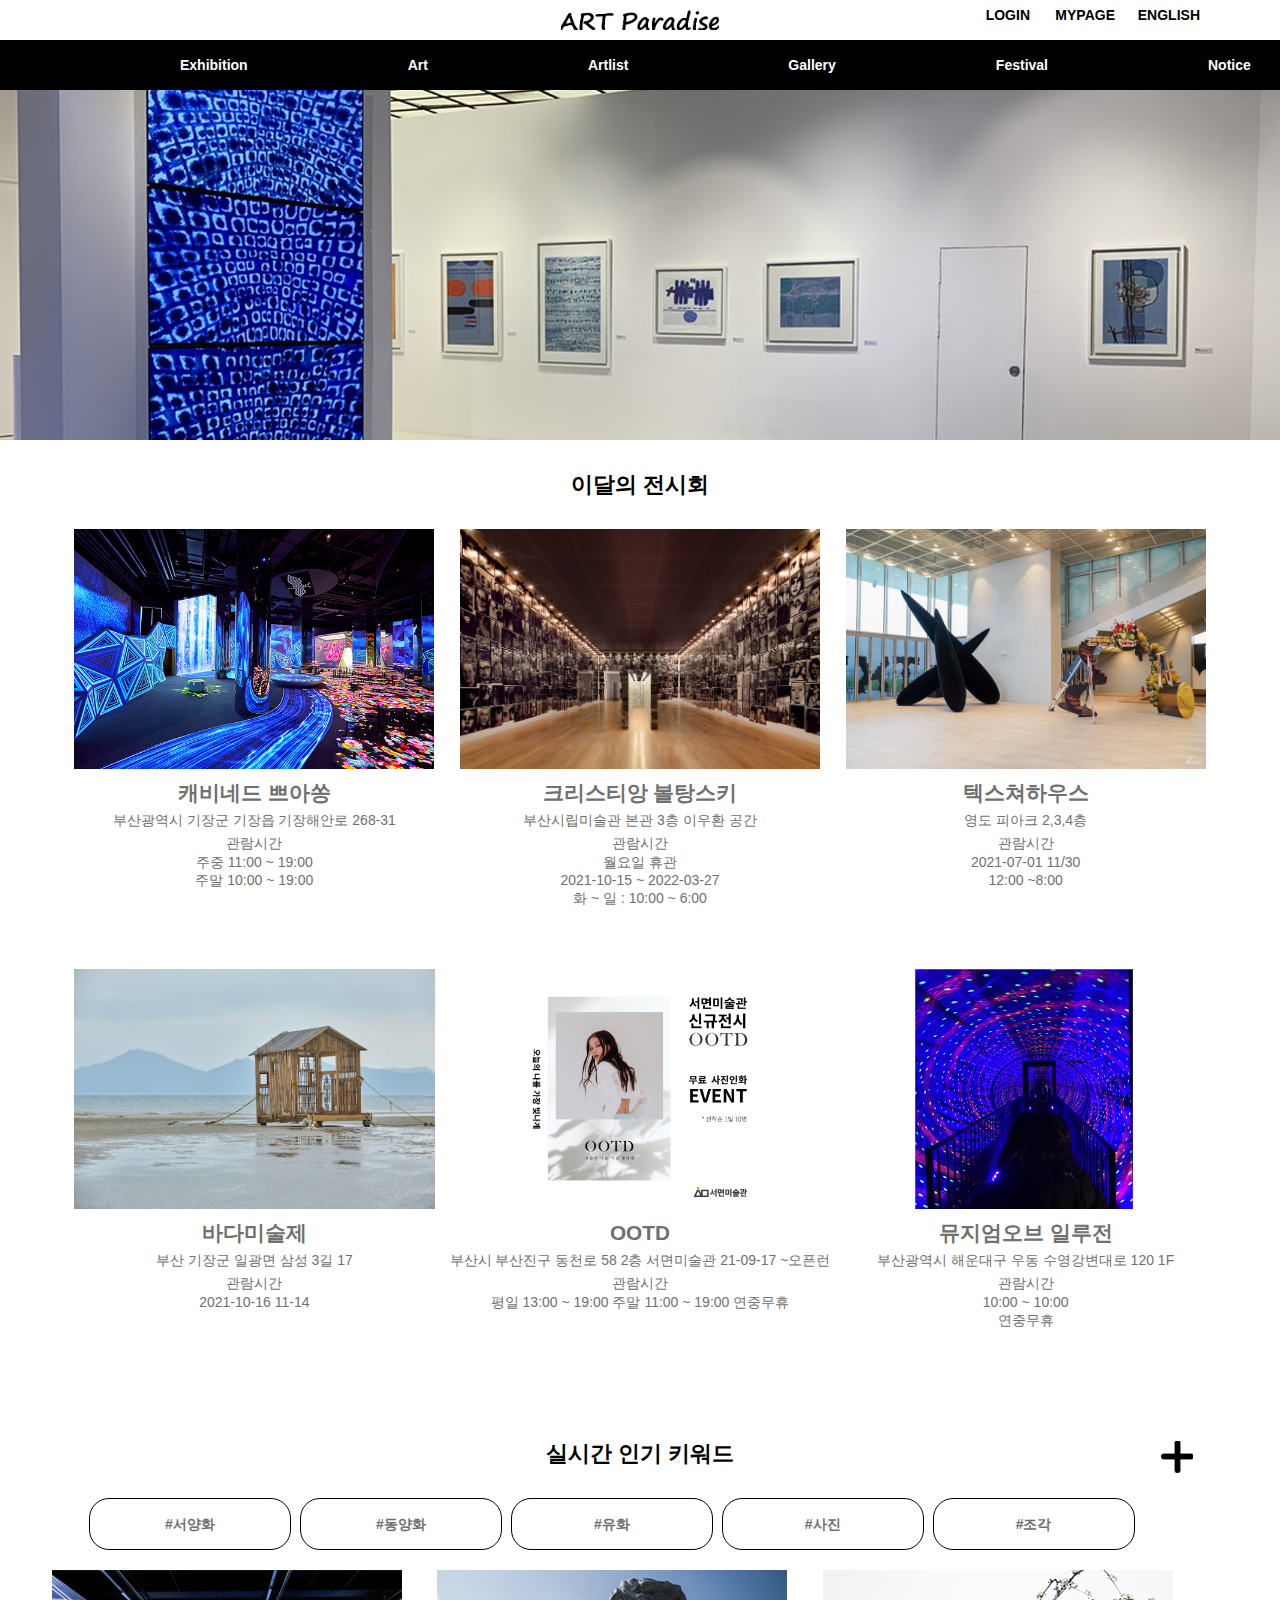
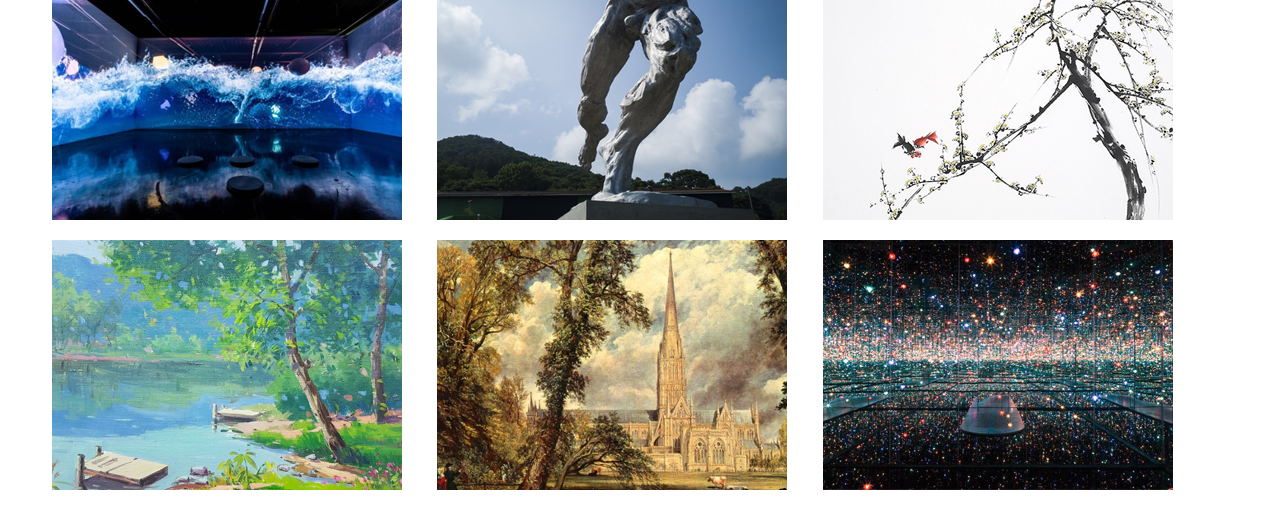
<file: index.html>
<!DOCTYPE html>
<html lang="ko">
<head>
  <meta charset="UTF-8">
  <meta http-equiv="X-UA-Compatible" content="IE=edge">
  <meta name="viewport" content="width=device-width, initial-scale=1.0">
  <title>Art Paradise</title>
  <link href="css/import.css" rel="stylesheet">
  <script src="js/jquery-1.12.3.js"></script>
  <script src="js/swiper-bundle.min.js"></script>
  <script src="js/main.js"></script>
</head>
<body>
  <div id="wrap">
    <header>
      <div class="inner">
      <h1><a href="#" class="hidden">Art Paradise</a></h1>
  
          <div class="dark">
            <a href="#" class="btn_search hidden">검색</a>
            <a href="#" class="btn_menu hidden">메뉴</a>
            
    <nav>
      <h2>메인네비게이션</h2>
      <ul class="clear">
        <li><a href="#" class="login">LOGIN</a></li>
        <li><a href="#" class="MYPAGE">MYPAGE</a></li>
        <li><a href="#" class="english">ENGLISH</a></li>
        <li><a href="sub_2.html">Exhibition</a></li>
        <li><a href="#">Art</a></li>
        <li><a href="sub_1.html">Artlist</a></li>
        <li><a href="#">Gallery</a></li>
        <li><a href="#">Festival</a></li>
        <li><a href="#">Notice</a></li>
      </ul>
    </div>
    </nav>
      </div>
  </header>
  <div id="container">
    <div id="visual">
      <div class="inner">
 
      </div>
    </div><!--#visual-->
    <h3>이달의 전시회</h3>
    <div class="v_img">
      <div class="inner">
        <ul class="clear">
          <li>
            <a href="#">
              <div class="v_img1">
              <h4>캐비네드 쁘아쏭</h4>
              <p>부산광역시 기장군 기장읍 기장해안로 268-31</p>
              
              <p class="date">관람시간  <br>
                주중 11:00 ~ 19:00
              <br>
                주말 10:00 ~ 19:00
              </div>
              </p>
            </a>
          </li>
          <li>
            <a href="#">
              <div class="v_img2">
              <h4>크리스티앙 볼탕스키</h4>
              <p>부산시립미술관 본관 3층 이우환 공간</p>
              <p class="date">관람시간<br>
                월요일 휴관<br>
                2021-10-15 ~ 2022-03-27<br>
                화 ~ 일 : 10:00 ~ 6:00
              </div>
              </p>
            </a>
          </li>
          <li>
            <a href="#">
              <div class="v_img3">
              <h4>텍스쳐하우스</h4>
              <p>영도 피아크 2,3,4층</p>
              <p class="date">관람시간<br>
                2021-07-01 11/30<br>
                12:00 ~8:00
              </div>
              </p>
            </a>
          </li>
          <li>
            <a href="#">
              <div class="v_img4">
              <h4>바다미술제</h4>
              <p>부산 기장군 일광면 삼성 3길 17</p>
              <p class="date">관람시간<br>
                2021-10-16 11-14
              </div>
              </p>
            </a>
          </li>
          <li>
            <a href="#">
              <div class="v_img5">
              <h4>OOTD</h4>
              <p>부산시 부산진구 동천로 58 2층 서면미술관
                21-09-17 ~오픈런
              </p>
              <p class="date">관람시간<br>
                평일 13:00 ~ 19:00
                주말 11:00 ~ 19:00
                    연중무휴
              </div>
              </p>
            </a>
          </li>
          <li>
            <a href="#">
              <div class="v_img6">
              <h4>뮤지엄오브 일루전</h4>
              <p>부산광역시 해운대구 우동 수영강변대로 120 1F
              </p>
              <p class="date">관람시간<br>
                10:00 ~ 10:00<br>
                    연중무휴
              </div>
              </p>
            </a>
          </li>
        </ul>
      </div><!--inner-->
    </div><!--v_img-->
    <div class="v_txt">
      <div class="inner">
      <h3>실시간 인기 키워드</h3>
      <a href="#" class="plus hidden">+</a>
      <div class="box">
        
        <a href="#">&#35;서양화</a>
        <a href="#">&#35;동양화</a>
        <a href="#">&#35;유화</a>
        <a href="#">&#35;사진</a>
        <a href="#">&#35;조각</a>
      <div class="v_i">
        <div class="inner">
      <ul class="clear">
       
        <li>
          <img src="img/c_con1.png" alt="이미지">
        </li>
        <li>
          <img src="img/c_con2.png" alt="이미지">
        </li>
        <li>
          <img src="img/c_con3.png" alt="이미지">
        </li>
        <li>
          <img src="img/c_con4.png" alt="이미지">
        </li>
        <li>
          <img src="img/c_con5.png" alt="이미지">
        </li>
        <li>
          <img src="img/c_con6.png" alt="이미지">
        </li>
     
      </ul>
    </div>
    </div><!--v_img-->
    </div><!--v_img-->
    </div><!--v_txt--> 
  </div><!--#container-->
  <footer>
    <div class="inner">
      <div class="notice">
        <ul class="clear">
          <li>
            <a href="#">공지사항</a>
          </li>
          <li>
            <a href="#">이용약관</a>
          </li>
          <li>
            <a href="#">회사소개</a>
          </li>
          <li>
            <a href="#">고객센터</a>
          </li>
        </ul>
      </div>
        <div class="notice_in">
          <div class="businessname">상호명 : 아트 파라다이스 Art Paradise</div>
          <div class="Business Registration">사업자 등록번호 : 000-00-00000 통신판매</div>
          <div class="CEO">대표 : 김아무개</div>
          <div class="Headquarters">본사 : 부산광역시 부산진구 서면복개로</div>
          <div class="TEL">051)123-4567</div>
          <div class="EMAIL">abcd@abcd.com</div>
        </div>
        <div class="sns">
          <div class="sns_01 clear">
          <a href="#" class="kaka hidden">카카오톡</a>
          <a href="#" class="fb hidden">페이스북</a>
          <a href="#" class="tw hidden">트위터</a>
          <a href="#" class="instar hidden">인스타</a>
          <a href="#" class="youtu hidden">유튜브</a>
          </div>
        </div>
    </div>
  </footer>
  </div><!--#wrap-->
</body>
</html>
</file>
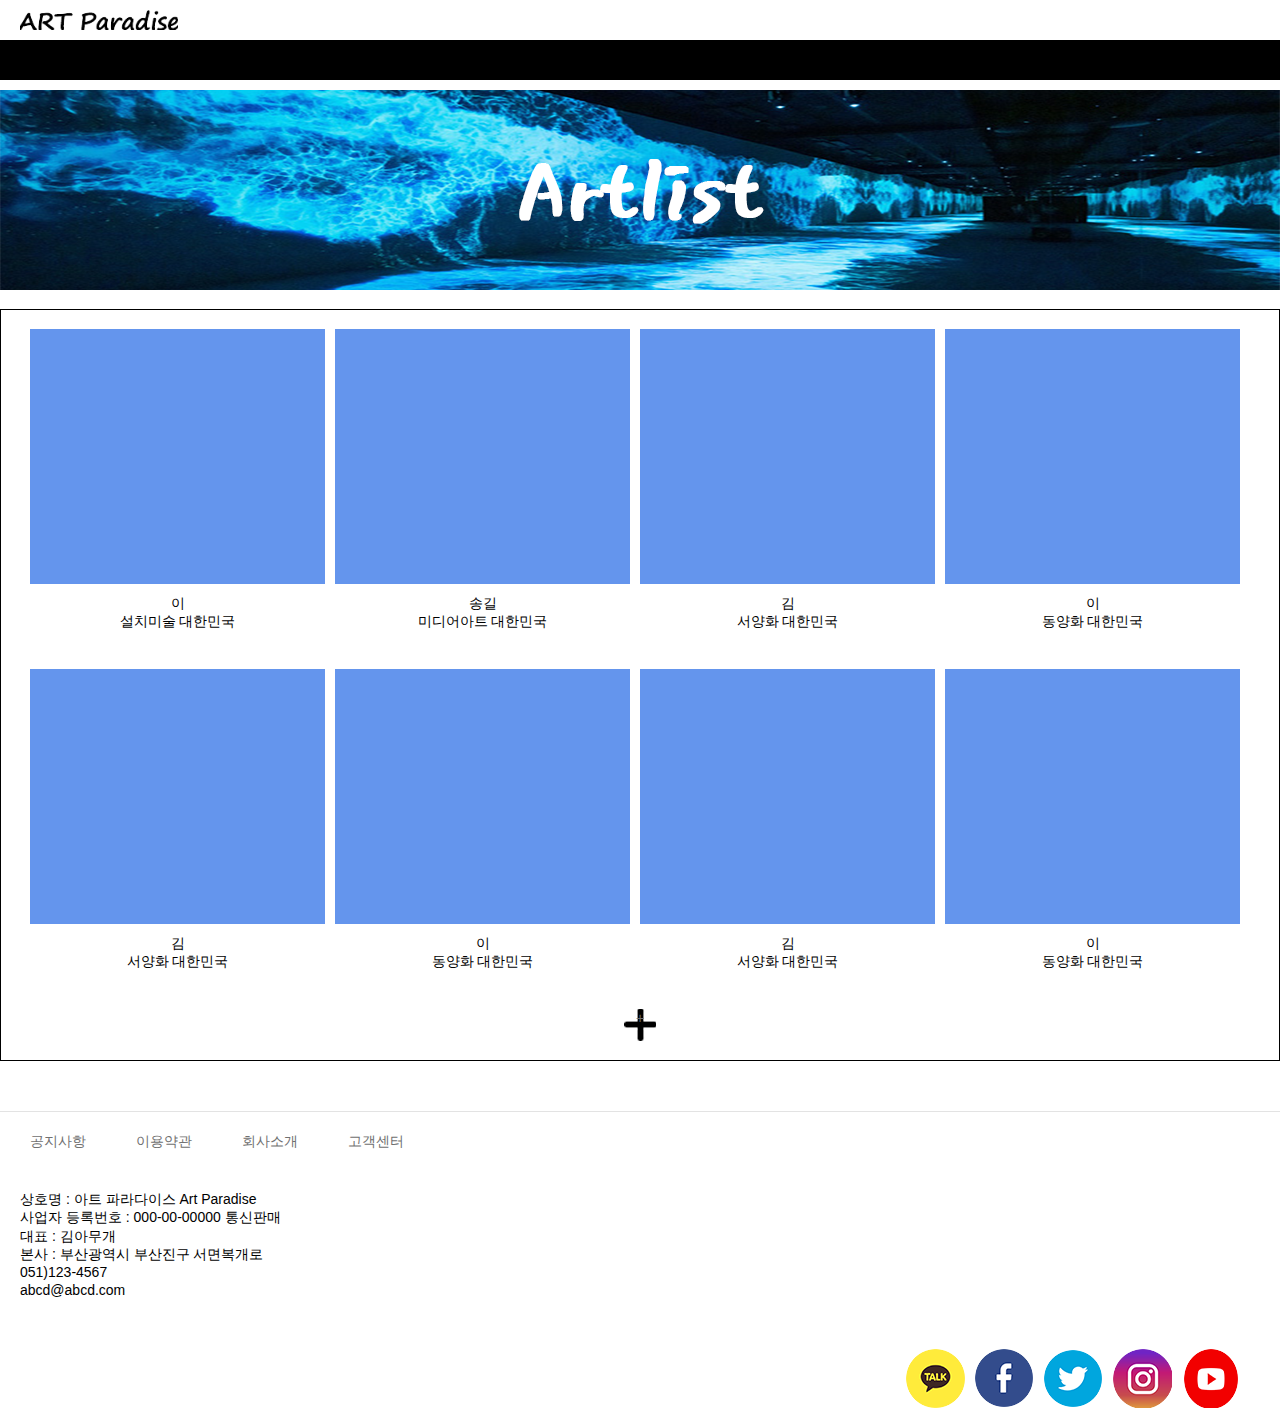
<file: sub_1.html>
<!DOCTYPE html>
<html lang="ko">
<head>
  <meta charset="UTF-8">
  <meta http-equiv="X-UA-Compatible" content="IE=edge">
  <meta name="viewport" content="width=device-width, initial-scale=1.0">
  <title>Art Paradise</title>
  <link href="css2/import.css" rel="stylesheet">
</head>
<body>
  <div id="wrap">
    <header>
      <div class="inner">
      <h1><a href="index.html" class="hidden">Art Paradise</a></h1>
     
          <div class="dark">
            <a href="#" class="btn_search hidden">검색</a>
            <a href="#" class="btn_menu hidden">메뉴</a>
            
    <nav>
      <h2>메인네비게이션</h2>
      <ul class="clear">
        <li><a href="#" class="login">LOGIN</a></li>
        <li><a href="sub_2.html" class="MYPAGE">MYPAGE</a></li>
        <li><a href="#" class="english">ENGLISH</a></li>
        <li><a href="#">Exhibition</a></li>
        <li><a href="#">Art</a></li>
        <li><a href="sub_1.html">Artlist</a></li>
        <li><a href="#">Gallery</a></li>
        <li><a href="#">Festival</a></li>
        <li><a href="#">Notice</a></li>
      </ul>
    </div>
    </nav>
      </div>
  </header>
    <div id="container">
      <div id="visual">
        <div class="inner">
        </div>
      </div><!--#visual-->
      <div class="b_box">
        <div class="inner">
        <ul class="clear">
          <li>
            <div class="box">
              <p class="name">이</p>
              <p>설치미술 대한민국</p>
            </div>
          </li>
          <li>
            <div class="box">
              <p class="name">송길</p>
              <p>미디어아트 대한민국</p>
            </div>
          </li>
          <li>
            <div class="box">
              <p class="name">김</p>
              <p>서양화 대한민국</p>
            </div>
          </li>
          <li>
            <div class="box">
              <p class="name">이</p>
              <p>동양화 대한민국</p>
            </div>
          </li>
          <li>
            <div class="box">
              <p class="name">김</p>
              <p>서양화 대한민국</p>
            </div>
          </li>
          <li>
            <div class="box">
              <p class="name">이</p>
              <p>동양화 대한민국</p>
            </div>
          </li>
          <li>
            <div class="box">
              <p class="name">김</p>
              <p>서양화 대한민국</p>
            </div>
          </li>
          <li>
            <div class="box">
              <p class="name">이</p>
              <p>동양화 대한민국</p>
            </div>
          </li>
        </ul>
        <a href="#">
        <div class="plus">+</div>
        </a>
        </div>
      </div>
    </div><!--#container-->
    <footer>
      <div class="inner">
        <div class="notice">
        <ul class="clear">
        
          <li>
            <a href="#">공지사항</a>
          </li>
          <li>
            <a href="#">이용약관</a>
          </li>
          <li>
            <a href="#">회사소개</a>
          </li>
          <li>
            <a href="#">고객센터</a>
          </li>
        </ul>
        <div class="notice_in">
          <div class="businessname">상호명 : 아트 파라다이스 Art Paradise</div>
          <div class="Business Registration">사업자 등록번호 : 000-00-00000 통신판매</div>
          <div class="CEO">대표 : 김아무개</div>
          <div class="Headquarters">본사 : 부산광역시 부산진구 서면복개로</div>
          <div class="TEL">051)123-4567</div>
          <div class="EMAIL">abcd@abcd.com</div>
        </div>
        <div class="sns">
          <div class="sns_01 clear">
          <a href="#" class="kaka hidden">카카오톡</a>
          <a href="#" class="fb hidden">페이스북</a>
          <a href="#" class="tw hidden">트위터</a>
          <a href="#" class="instar hidden">인스타</a>
          <a href="#" class="youtu hidden">유튜브</a>
          </div>
        </div>
        </div>
      </div>
    </footer>
  </div><!--#wrap-->
</body>
</html>
</file>
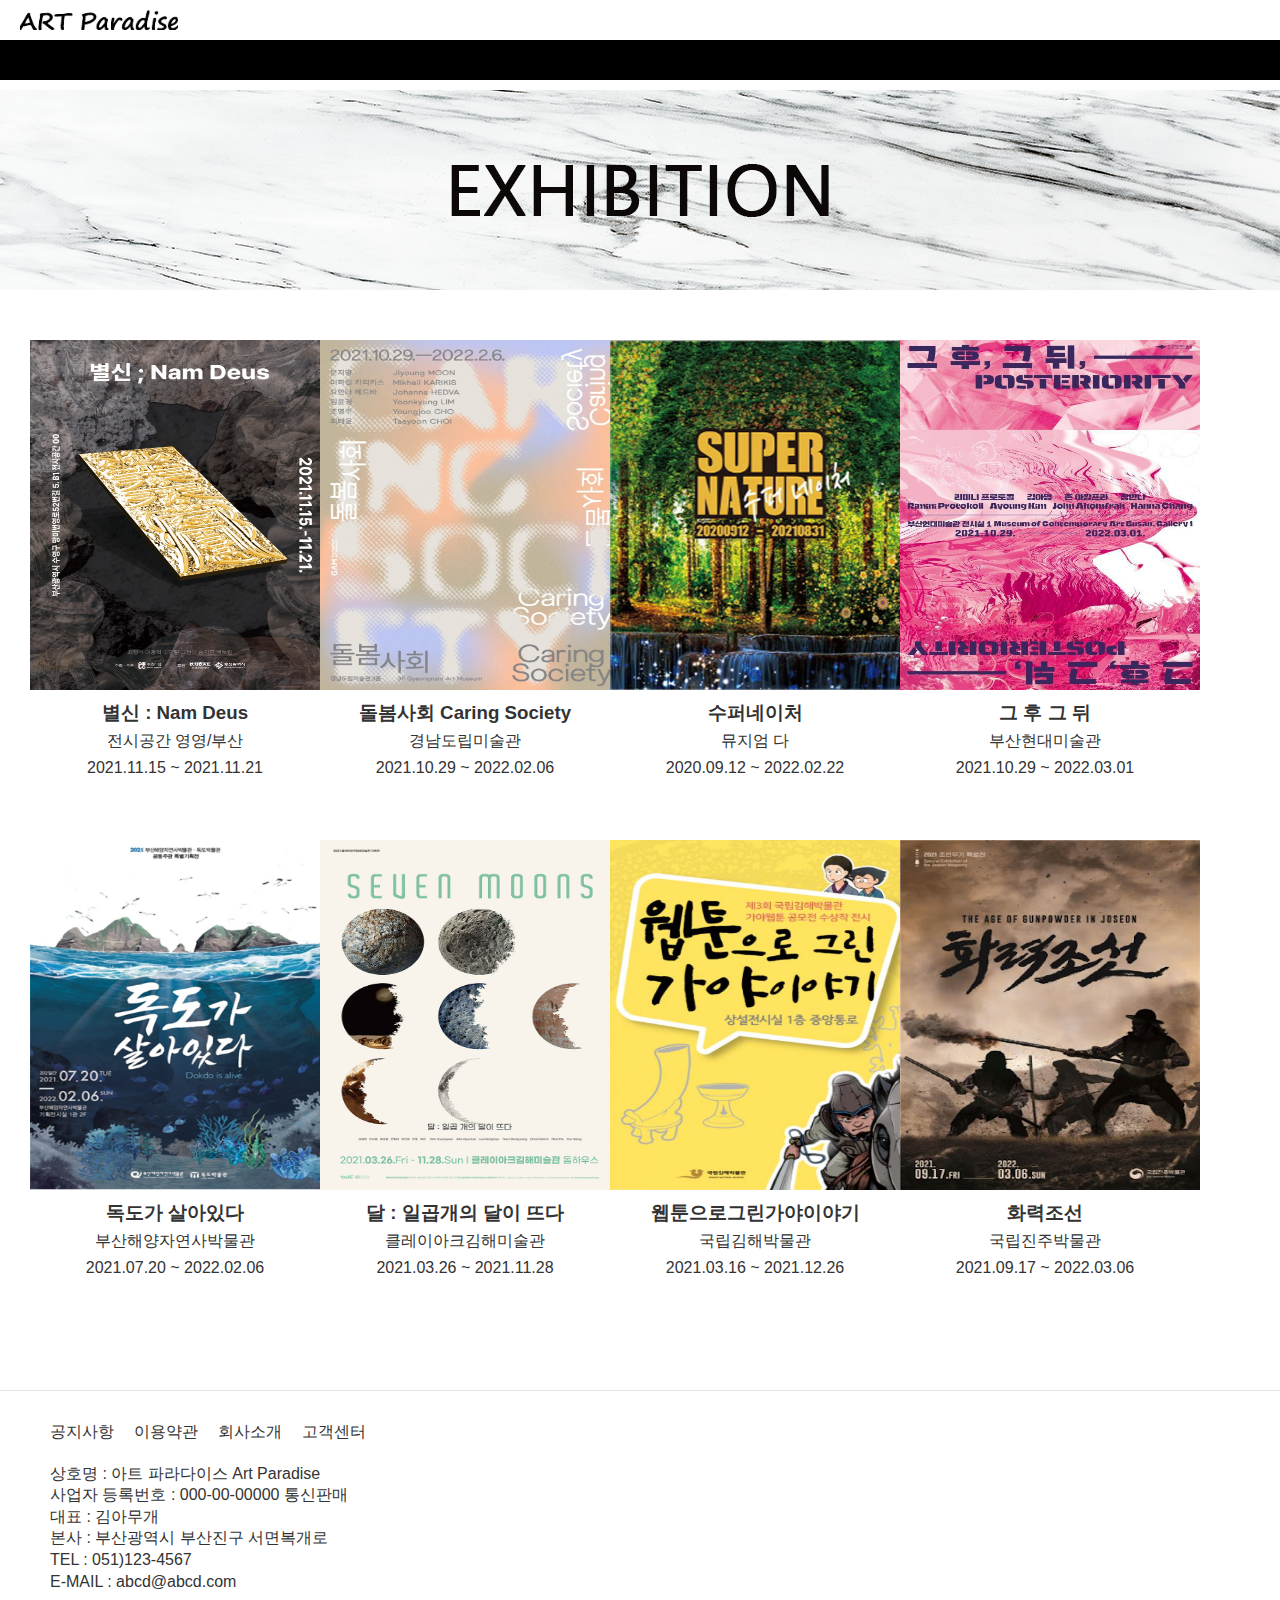
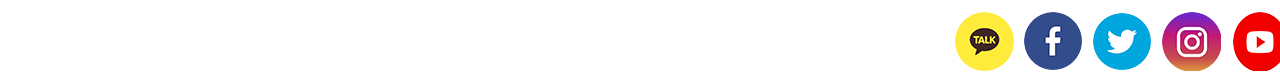
<file: sub_2.html>
<!DOCTYPE html>
<html lang="ko">
<head>
  <meta charset="UTF-8">
  <meta http-equiv="X-UA-Compatible" content="IE=edge">
  <meta name="viewport" content="width=device-width, initial-scale=1.0">
  <title>Document</title>
  <link href="css/reset.css" rel="stylesheet">
  <link href="css/style.css" rel="stylesheet">
</head>
<body>
  <div id="wrap">
    <header>
      <h1><a href="index.html" class="hidden">logo</a></h1>
      <div class="dark"></div>
      <a href="#" class="btn_search hidden">검색</a>
      <a href="#" class="btn_menu hidden">메뉴</a>

      <nav>
        <h2>메인네비게이션</h2>
        <ul class="clear">
          <li><a href="#" class="login">LOGIN</a></li>
          <li><a href="sub_2.html" class="MYPAGE">MYPAGE</a></li>
          <li><a href="#" class="english">ENGLISH</a></li>
          <li><a href="#">Exhibition</a></li>
          <li><a href="#">Art</a></li>
          <li><a href="sub_1.html">Artlist</a></li>
          <li><a href="#">Gallery</a></li>
          <li><a href="#">Festival</a></li>
          <li><a href="#">Notice</a></li>
        </ul>
      </div>
      </nav>
        </div>
    </header>
    <div id="container">
      <div id="visual">
        <div class="inner"></div>
      </div>
      <div class="content">
        <div class="c_1">
         <ul class="clear">
           <li>
             <a href="#">
              <img src="img/루리 전시포스터.jpg" alt="별신">
              <h3>별신 : Nam Deus</h3>
              <p class="sub_tit">전시공간 영영/부산</p>
              <p class="sub_txt">2021.11.15 ~ 2021.11.21</p>
             </a>
            </li>
            <li>
              <a href="#">
               <img src="img/1635209695951.jpg" alt="돌봄사회">
               <h3>돌봄사회 Caring Society</h3>
               <p class="sub_tit">경남도립미술관</p>
               <p class="sub_txt">2021.10.29 ~ 2022.02.06</p>
              </a>
             </li>
             <li>
              <a href="#">
               <img src="img/20201022-37762_p.jpg" alt="뮤지엄 다">
               <h3>수퍼네이처</h3>
               <p class="sub_tit">뮤지엄 다</p>
               <p class="sub_txt">2020.09.12 ~ 2022.02.22</p>
              </a>
             </li>
             <li>
              <a href="#">
               <img src="img/그후 그뒤.jpg" alt="그후그뒤">
               <h3>그 후 그 뒤</h3>
               <p class="sub_tit">부산현대미술관</p>
               <p class="sub_txt">2021.10.29 ~ 2022.03.01
               </p>
              </a>
             </li>
             <li>
              <a href="#">
               <img src="img/독도가 살아있다.png" alt="독도가 살아있다">
               <h3>독도가 살아있다</h3>
               <p class="sub_tit">부산해양자연사박물관</p>
               <p class="sub_txt">2021.07.20 ~ 2022.02.06</p>
              </a>
             </li>
             <li>
              <a href="#">
               <img src="img/달포스터.jpg" alt="일곱개의 달이 뜨다">
               <h3>달 : 일곱개의 달이 뜨다</h3>
               <p class="sub_tit">클레이아크김해미술관</p>
               <p class="sub_txt">2021.03.26 ~ 2021.11.28</p>
              </a>
             </li>
             <li>
              <a href="#">
               <img src="img/웹툰으로그린 가야이야기.png" alt="웹툰으로 그린 가야이야기">
               <h3>웹툰으로그린가야이야기</h3>
               <p class="sub_tit">국립김해박물관</p>
               <p class="sub_txt">2021.03.16 ~ 2021.12.26</p>
              </a>
             </li>
             <li>
              <a href="#">
               <img src="img/화력조선.jpg" alt="화력조선">
               <h3>화력조선</h3>
               <p class="sub_tit">국립진주박물관</p>
               <p class="sub_txt">2021.09.17 ~ 2022.03.06</p>
              </a>
             </li>
         </ul>
        </div>
      </div>
    </div>
    <footer>
      <div class="inner">
        <div class="notice">
        <ul class="clear">
          <li>
            <a href="#">공지사항</a>
          </li>
          <li>
            <a href="#">이용약관</a>
          </li>
          <li>
            <a href="#">회사소개</a>
          </li>
          <li>
            <a href="#">고객센터</a>
          </li>
        </ul>
        <div class="notice_in">
          <div class="businessname">상호명 : 아트 파라다이스 Art Paradise</div>
          <div class="Business Registration">사업자 등록번호 : 000-00-00000 통신판매</div>
          <div class="CEO">대표 : 김아무개</div>
          <div class="Headquarters">본사 : 부산광역시 부산진구 서면복개로</div>
          <div class="TEL">TEL : 051)123-4567</div>
          <div class="EMAIL">E-MAIL : abcd@abcd.com</div>
        </div>

        <div class="sns">
          <div class="sns_01 clear">
          <a href="#" class="kaka hidden">카카오톡</a>
          <a href="#" class="fb hidden">페이스북</a>
          <a href="#" class="tw hidden">트위터</a>
          <a href="#" class="instar hidden">인스타</a>
          <a href="#" class="youtu hidden">유튜브</a>
          </div>
        </div>
        </div>
      </div>
    </footer>
  </div><!--#wrap-->
</body>
</html>
</file>
<file: css/style.css>
@charset 'uft-8';
#wrap{min-width: 360px;}

header{position: relative;}
header h1 a{display: block;width: 158px; height: 20px; background-color: red;
background: url(../img/logo.png) no-repeat center / auto 100%; 
margin:0 auto; margin-top: 10px;}

header .dark{width: 100%; height:40px;
background-color: #000;
margin-top: 10px;}
header .btn_menu{width: 20px; height: 20px;
  background-color: red; display: block;
position:absolute; top: 0; left:10px;
background: url(../img/free-icon-menu-566020.png)no-repeat center / 20px auto;}

header .btn_search{width: 20px; height: 20px;
  background-color: red; display: block;
position: absolute; top: 0; right: 10px;
background: url(../img/search.png)no-repeat center /20px auto;}

nav{display: none;}
nav h2{display: none;}
nav ul{width: 20%; height: 200px;background-color: #000;
  padding: 20px;}
 
  nav ul li:nth-child(3){margin-bottom: 30px;}
  nav ul li a{color: #fff;margin-bottom: 5px; display: block;
  font-weight: bold;}
  
nav ul li:hover a{color: #eb4a50;}




#visual{height: 103px; margin-top: 10px;
  background-color: cornflowerblue;
  background: url(../img/SUB_2.png)no-repeat center / cover;}

.content{padding:50px 30px;}

.c_1 li img{display: block; width: 300px; height: 350px;
margin: 0 auto; margin-bottom: 10px; }
.c_1 li{text-align: center;}
.c_1 li h3{margin-bottom: 5px;}
.c_1 li .sub_tit{margin-bottom: 5px;}
.c_1 li .sub_txt{margin-bottom:10px;}

/* footer */

.notice{height: 100%; border-top: 1px solid #e3e3e3;padding: 30px;}
.notice img{width: 158px; height: 20px;}
.notice ul li{float: left;margin-left:20px;margin-bottom: 20px;}
.notice_in{margin-left: 20px;}
@media (min-width:1024px){

  #visual{height: 200px; margin-top: 10px;
    background-color: cornflowerblue;
    background: url(../img/T_SUB2.png)no-repeat center / cover;}

  .c_1 li{width: calc((100% - 20px) / 2); height: 500px;
  float: left;padding: 0;}
  
.sns_01 > a{display: block; width: 59px; height: 59px;
  background-color: aliceblue;float: left;margin-left: 10px;
position: relative; top:20px; right:-50%;}
.sns_01 .kaka{background: url(../img/kaka1.png)no-repeat center;}
.sns_01 .fb{background: url(../img/fb.png)no-repeat center;}
.sns_01 .tw{background: url(../img/tw.png)no-repeat center;}
.sns_01 .instar{background: url(../img/instar.png)no-repeat center;}
.sns_01 .youtu{background: url(../img/youtu.png)no-repeat center;}
  
}
@media (min-width:1280px){
  
  header .btn_menu{display: none;}
  header .btn_search{display: none;}
  header h1 a{margin-left: 20px;}
  #visual{height: 200px; margin-top: 10px;
    background-color: cornflowerblue;
    background: url(../img/W_SUB.png)no-repeat center / cover;}

  .c_1 li{width: calc((100% - 60px) / 4); height: 500px;
  float: left;padding: 0;}
  .sns_01 > a{display: block; width: 59px; height: 59px;
    background-color: aliceblue;float: left;margin-left: 10px;
  position: relative; top:20px; right:-75%;}
  .sns_01 .kaka{background: url(../img/kaka1.png)no-repeat center;}
  .sns_01 .fb{background: url(../img/fb.png)no-repeat center;}
  .sns_01 .tw{background: url(../img/tw.png)no-repeat center;}
  .sns_01 .instar{background: url(../img/instar.png)no-repeat center;}
  .sns_01 .youtu{background: url(../img/youtu.png)no-repeat center;}
}
</file>
<file: css/import.css>
@charset 'uft-8';

@import 'css/reset.css';
@import 'css/main.css';
</file>
<file: css2/import.css>
@charset 'uft-8';

@import 'reset.css';
@import 'main.css';
</file>
